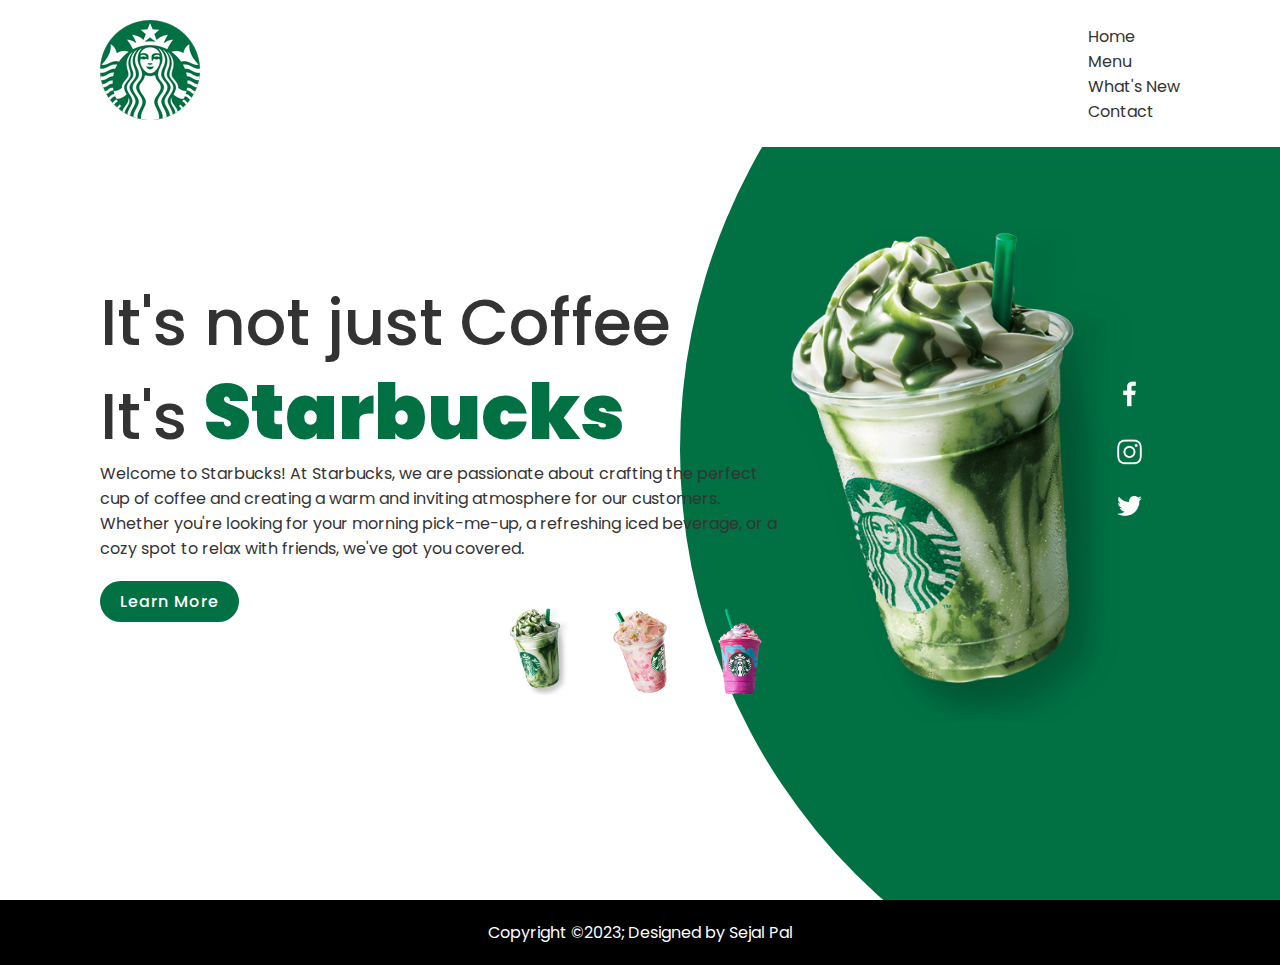
<file: LandingPage/index.html>
<!DOCTYPE html>
<html lang="en">
    <head>
        <meta charset=""UTF-8">
        <title>Starbucks Website Landing Page</title>
        <link rel="stylesheet" href="style.css">

    </head>
    <body>
        <section>
            <div class ="circle">

            </div>
            <header>
                <a href="#" class="logo"><img src="logo.png"></a>
                <ul>
                    <li><a href="#">Home</a></li>
                    <li><a href="#">Menu</a></li>
                    <li><a href="#">What's New</a></li>
                    <li><a href="#">Contact</a></li>
                </ul>
            </header>
            <div class="content">
                <div class="textBox">
                    <h2>It's not just Coffee<br>It's <span>Starbucks</span></h2>
                    <p>Welcome to Starbucks!
                        At Starbucks, we are passionate about crafting the perfect cup of coffee and creating a warm and inviting atmosphere for our customers. Whether you're looking for your morning pick-me-up, a refreshing iced beverage, or a cozy spot to relax with friends, we've got you covered.
                         </p>
                     <a href="#">Learn More</a>
                    </div>
                    <div class="imgBox">
                        <img src="img1.png" class="starbucks"> 
                    </div>
                    <ul class="thumb">
                        <li><img src="thumb1.png" onclick="imgSlider('img1.png');changeCircleColor('#017143')"></li>
                        <li><img src="thumb2.png" onclick="imgSlider('img2.png');changeCircleColor('#eb7495')"></li>
                        <li><img src="thumb3.png" onclick="imgSlider('img3.png');changeCircleColor('#d752b1')"></li>
                    </ul>
                    <ul class="sci">
                        <li><a href="#"><img src="facebook.png"></a></li>
                        <li><a href="#"><img src="instagram.png"></a></li>
                        <li><a href="#"><img src="twitter.png"></a></li>
                    </ul>
            </div>
        </section>
        <script type="text/javascript">
            function imgSlider(anything){
                document.querySelector('.starbucks').src = anything;
            }
            function changeCircleColor(color)
            {
                const circle = document.querySelector('.circle');
                circle.style.background = color;
            }
        </script>
        <footer>
            <div class="footerBottom">
                <p>Copyright &copy;2023; Designed by Sejal Pal</p>

            </div>
        </footer>
    </body>
</html>
</file>
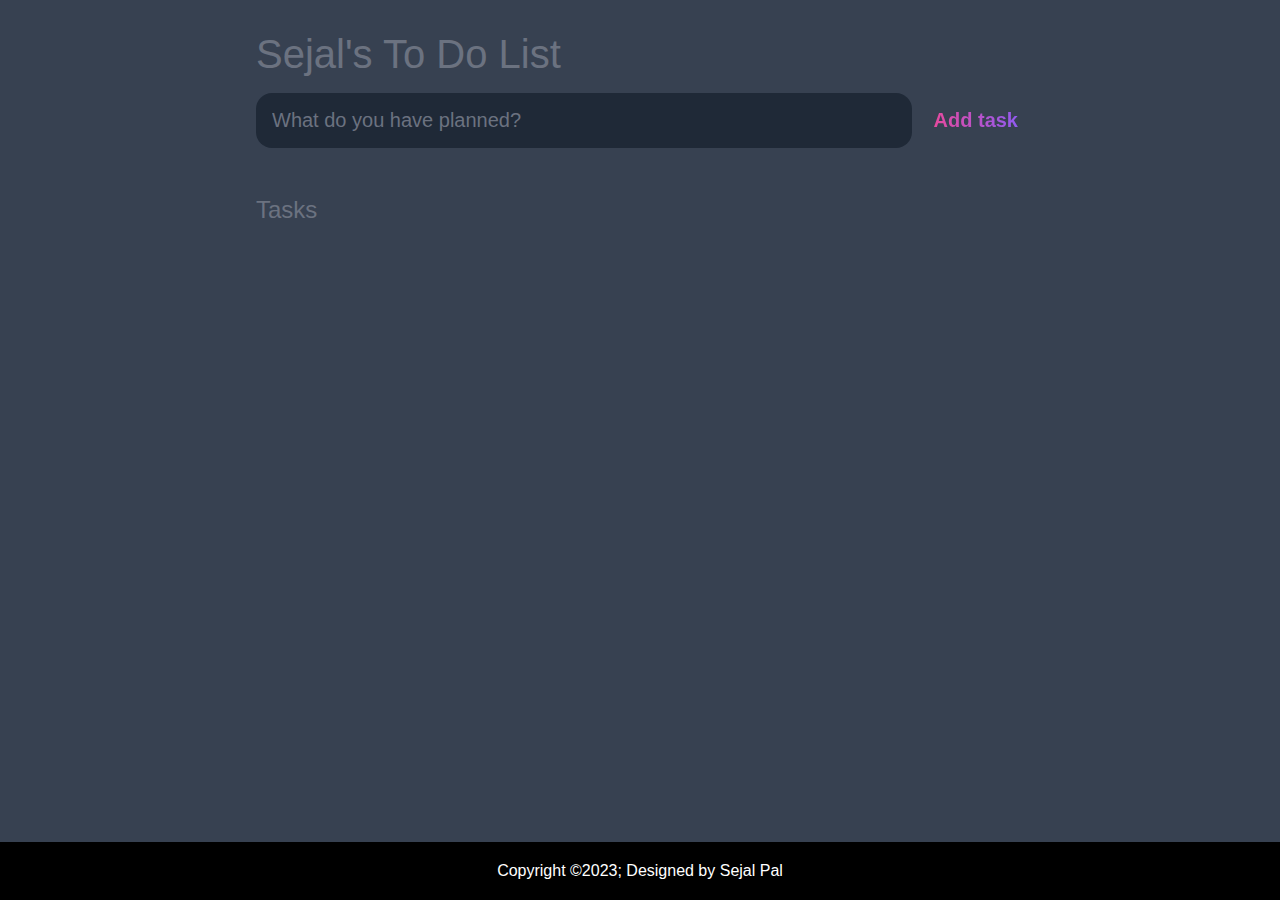
<file: octanet_ToDoList/ToDoList/index.html>
<!DOCTYPE html>
<html lang="en">
<head>
	<meta charset="UTF-8">
	<meta http-equiv="X-UA-Compatible" content="IE=edge">
	<meta name="viewport" content="width=device-width, initial-scale=1.0">
	<title>Task List 2021</title>

	<link rel="stylesheet" href="main.css" />
</head>
<body>
	
	<header>
		<h1>Sejal's To Do List</h1>
		<form id="new-task-form">
			<input 
				type="text" 
				name="new-task-input" 
				id="new-task-input" 
				placeholder="What do you have planned?" />
			<input 
				type="submit"
				id="new-task-submit" 
				value="Add task" />
		</form>
	</header>
	<main>
		<section class="task-list">
			<h2>Tasks</h2>

			<div id="tasks">

				<!-- <div class="task">
					<div class="content">
						<input 
							type="text" 
							class="text" 
							value="A new task"
							readonly>
					</div>
					<div class="actions">
						<button class="edit">Edit</button>
						<button class="delete">Delete</button>
					</div>
				</div> -->

			</div>
		</section>
	</main>

	<script src="main.js"></script>
	<footer>
		<div class="footerBottom">
			<p>Copyright &copy;2023; Designed by Sejal Pal</p>

		</div>
	</footer>
</body>
</html>
</file>
<file: LandingPage/style.css>
@import url('https://fonts.googleapis.com/css?family=Poppins:200,300,400,500,600,700,800,900&display=swap');
*
{
    margin: 0;
    padding: 0;
    box-sizing: border-box;
    font-family: 'Poppins', sans-serif;

}
section
{
 position: relative;
 width: 100%;
 min-height: 100vh;
 padding: 100px;
 display: flex;
 justify-content: space-between;
 align-items: center;
 background: #fff;

}
header
{ 
    position: absolute;
    top: 0;
    Left: 0;
    width: 100%;
    padding: 20px 100px;
    display: flex;
    justify-content: space-between;
    align-items: center;
    background: #fff;
   

}
header .logo
{
    position: relative;
    max-width: flex;
}
header ul li
{
    list-style-type: none;

}
header ul li a
{ 
    display: inline-block;
    color: #333;
    font-weight: 400;
    margin-left: 40px;
    text-decoration: none;

}
.content
{
    position: relative;
    width: 100%;
    display: flex;
    justify-content: space-between;
    align-items: center;
}

.content .textBox h2
{
    color: #333;
    font-size: 4em;
    line-height: 1.4em;
    font-weight: 500;
}
.content .textBox h2 span
{
    color: #017143;
    font-size: 1.2em;
    font-weight: 900;
}
.content .textBox p
{
    color: #333;
   
}
.content .textBox a
{
    display: inline-block;
    margin-top: 20px;
    padding: 8px 20px;
    background: #017143;
    color: #fff;
    border-radius: 40px;
    font-weight: 500;
    letter-spacing: 1px;
    text-decoration: none;
}
.content .imgBox
{
    width: 600px;
    display: flex;
    justify-content: flex-end;
    padding-right: 50px;
    margin-top: 50px;
}
.content .imgBox img
{
  max-width: 340px;

}

.thumb
{
    position: absolute;
    left: 50%;
    bottom: 20px;
    transform: translate(-50%);
    display: flex;
}

.thumb li
{
    list-style: none;
    display: inline-block;
    margin: 0 20px;
    cursor: pointer;
    transition: 0.5s;
}
.thumb li:hover{
    transform: translateY(-15px);
}
.thumb li img
{
    max-width: 60px;
}

.sci
{
    position: absolute;
    top: 50%;
    right: 30px;
    transform: translateY(-50%);
    display: flex;
    justify-content: center;
    align-items: center;
    flex-direction: column;
}

.sci li
{
    list-style: none;
}
.sci li a
{
    display: inline-block;
    margin: 5px 0;
    transform: scale(0.6);
    filter: invert(1);
}

.circle
{
    position: absolute;
    top: 0;
    left: 0;
    width: 100%;
    height: 100%;
    background: #017143;
    clip-path: circle(600px at right);
}

.footerBottom
{
    background-color: #000;
    padding: 20px;
    text-align: center;
}

.footerBottom
{
    color: white;
}
</file>
<file: octanet_ToDoList/ToDoList/main.css>
:root {
	--dark: #374151;
	--darker: #1F2937;
	--darkest: #111827;
	--grey: #6B7280;
	--pink: #EC4899;
	--purple: #8B5CF6;
	--light: #EEE;
}

* {
	margin: 0;
	box-sizing: border-box;
	font-family: "Fira sans", sans-serif;
}

body {
	display: flex;
	flex-direction: column;
	min-height: 100vh;
	color: #FFF;
	background-color: var(--dark);
}

header {
	padding: 2rem 1rem;
	max-width: 800px;
	width: 100%;
	margin: 0 auto;
}

header h1{ 
	font-size: 2.5rem;
	font-weight: 300;
	color: var(--grey);
	margin-bottom: 1rem;
}

#new-task-form {
	display: flex;;
}

input, button {
	appearance: none;
	border: none;
	outline: none;
	background: none;
}

#new-task-input {
	flex: 1 1 0%;
	background-color: var(--darker);
	padding: 1rem;
	border-radius: 1rem;
	margin-right: 1rem;
	color: var(--light);
	font-size: 1.25rem;
}

#new-task-input::placeholder {
	color: var(--grey);
}

#new-task-submit {
	color: var(--pink);
	font-size: 1.25rem;
	font-weight: 700;
	background-image: linear-gradient(to right, var(--pink), var(--purple));
	-webkit-background-clip: text;
	-webkit-text-fill-color: transparent;
	cursor: pointer;
	transition: 0.4s;
}

#new-task-submit:hover {
	opacity: 0.8;
}

#new-task-submit:active {
	opacity: 0.6;
}

main {
	flex: 1 1 0%;
	max-width: 800px;
	width: 100%;
	margin: 0 auto;
}

.task-list {
	padding: 1rem;
}

.task-list h2 {
	font-size: 1.5rem;
	font-weight: 300;
	color: var(--grey);
	margin-bottom: 1rem;
}

#tasks .task {
	display: flex;
	justify-content: space-between;
	background-color: var(--darkest);
	padding: 1rem;
	border-radius: 1rem;
	margin-bottom: 1rem;
}

.task .content {
	flex: 1 1 0%;
}

.task .content .text {
	color: var(--light);
	font-size: 1.125rem;
	width: 100%;
	display: block;
	transition: 0.4s;
}

.task .content .text:not(:read-only) {
	color: var(--pink);
}

.task .actions {
	display: flex;
	margin: 0 -0.5rem;
}

.task .actions button {
	cursor: pointer;
	margin: 0 0.5rem;
	font-size: 1.125rem;
	font-weight: 700;
	text-transform: uppercase;
	transition: 0.4s;
}

.task .actions button:hover {
	opacity: 0.8;
}

.task .actions button:active {
	opacity: 0.6;
}

.task .actions .edit {
	background-image: linear-gradient(to right, var(--pink), var(--purple));
	-webkit-background-clip: text;
	-webkit-text-fill-color: transparent;
}

.task .actions .delete {
	color: crimson;
}

.footerBottom
{
    background-color: #000;
    padding: 20px;
    text-align: center;
}

.footerBottom
{
    color: white;
}
</file>
